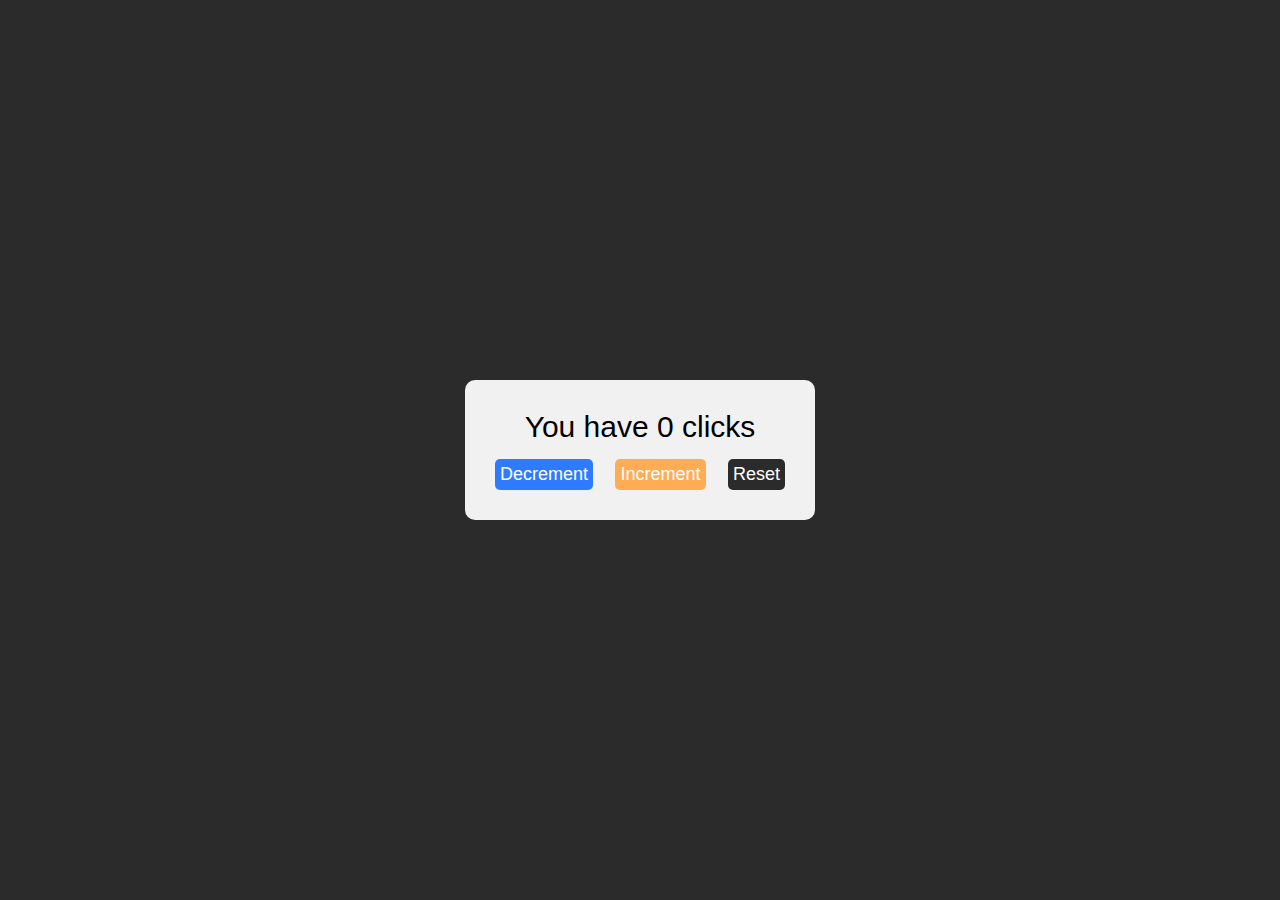
<file: COUNT-CLICK/index.html>
<!DOCTYPE html>
<html lang="en">
<head>
    <meta charset="UTF-8">
    <meta name="viewport" content="width=device-width, initial-scale=1.0">
    <link rel="stylesheet" href="styles/styles.css">
    <title>Document</title>
</head>
<body>
    <main class="contenedor">
        <article>
            <p style="text-align: center; margin-bottom: 15px;"> You have <span id="texto">0</span> clicks</p>
        </article>
        <article class="contenedor-botones">
            <button class="boton-restar" id="restar" >Decrement</button>
            <button class="boton-sumar" id="sumar">Increment</button>
            <button class="boton-reiniciar" id="reiniciar">Reset</button>
        </button>
    </main>
    
    
    <script src="js/script2.js"></script>
</body>
</html>
</file>
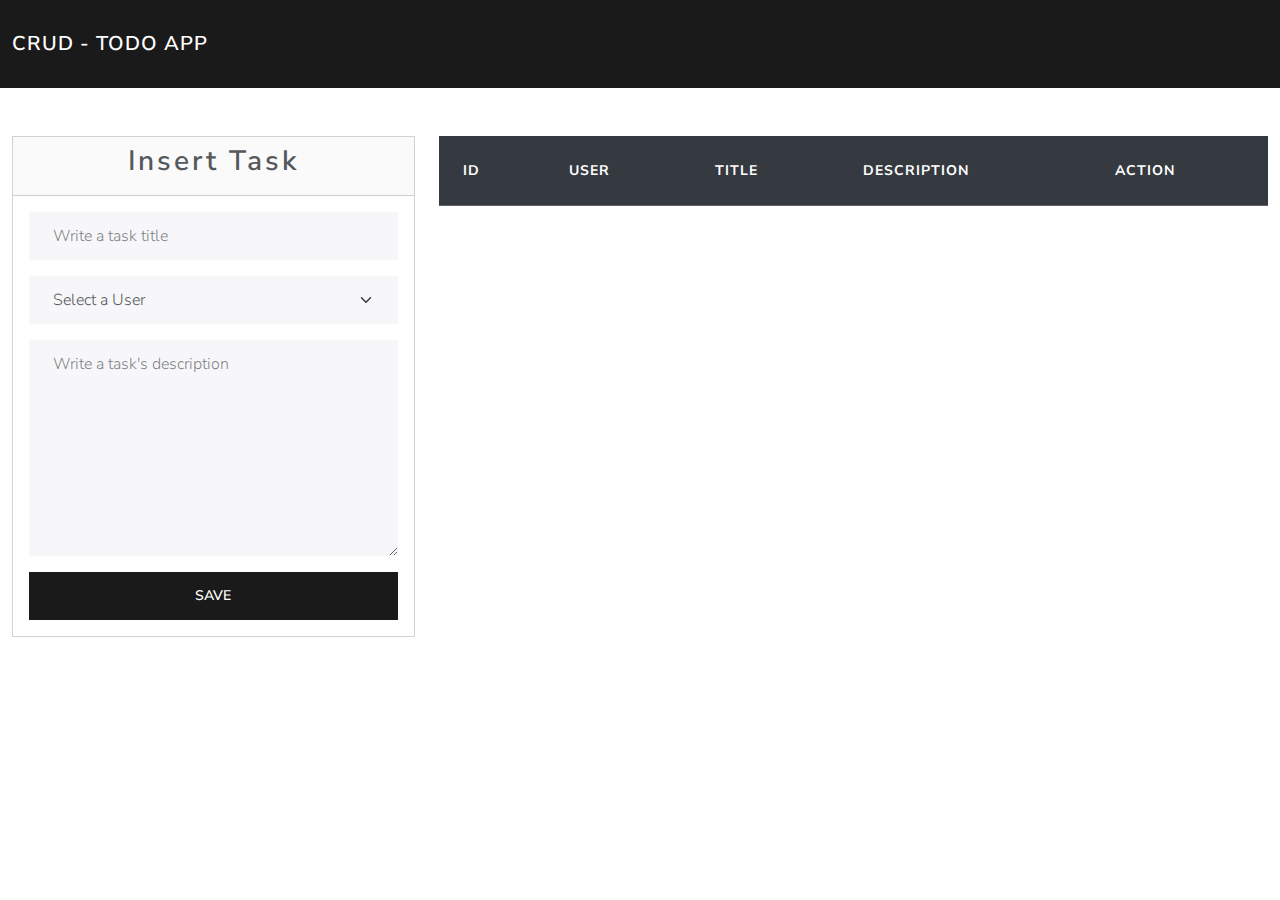
<file: crud/index.html>
<!DOCTYPE html>
<html lang="en">

<head>
  <meta charset="UTF-8">
  <meta name="viewport" content="width=device-width, initial-scale=1.0">
  <title>Crud App</title>
  <link rel="preload" href="assets/css/styles.css" as="style" />
  <link rel="stylesheet" href="assets/css/styles.css">
</head>

<body>
  <header>
    <nav class="navbar navbar-expand-lg bg-primary" data-bs-theme="dark">
      <div class="container-fluid">
        <a class="navbar-brand" href="#">CRUD - ToDo App</a>
      </div>
    </nav>
  </header>
  <main class="container-fluid mt-5">
    <section class="row">
      <article class="col-4">
        <div class="card">
          <header class="card-header">
            <p id="form-title" class="h2 text-center text-capitalize">Insert
              Task</p>
          </header>
          <form id="form-task" class="card-body">
            <div class="mb-3">
              <input type="text" class="form-control" name="title" id="title" placeholder="Write a task title" />
            </div>
            <div class="mb-3">
              <select class="form-select" name="users" id="users">
                <option selected disabled>Select a User</option>
                <hr class="border-dark" />
              </select>
            </div>
            <div class="mb-3">
              <textarea placeholder="Write a task's description" class="form-control" name="description"
                id="description" rows="8"></textarea>
            </div>
            <button id="boton-save" type="submit" class="btn btn-primary w-100">SAVE</button>
            <button id="boton-cancel" type="submit" class="hidden btn btn-danger w-100 mt-2">CANCEL</button>
          </form>
        </div>
      </article>
      <article class="col-8">
        <div class="table-responsive" style="max-height: 400px;">

          <table class="table table-dark table-hover">
            <thead>
              <tr>
                <th>ID</td>
                <th>User</td>
                <th>Title</td>
                <th>Description</td>
                <th>Action</td>
              </tr>
            </thead>
            <tbody class="filas">
              <tr>
                
              </tr>
            </tbody>
          </table>
        </div>
      </article>
    </section>
  </main>
  <!-- <script src="assets/js/petitions.js"></script> -->
  <script type="module" src="assets/js/app.js"></script>
</body>

</html>
</file>
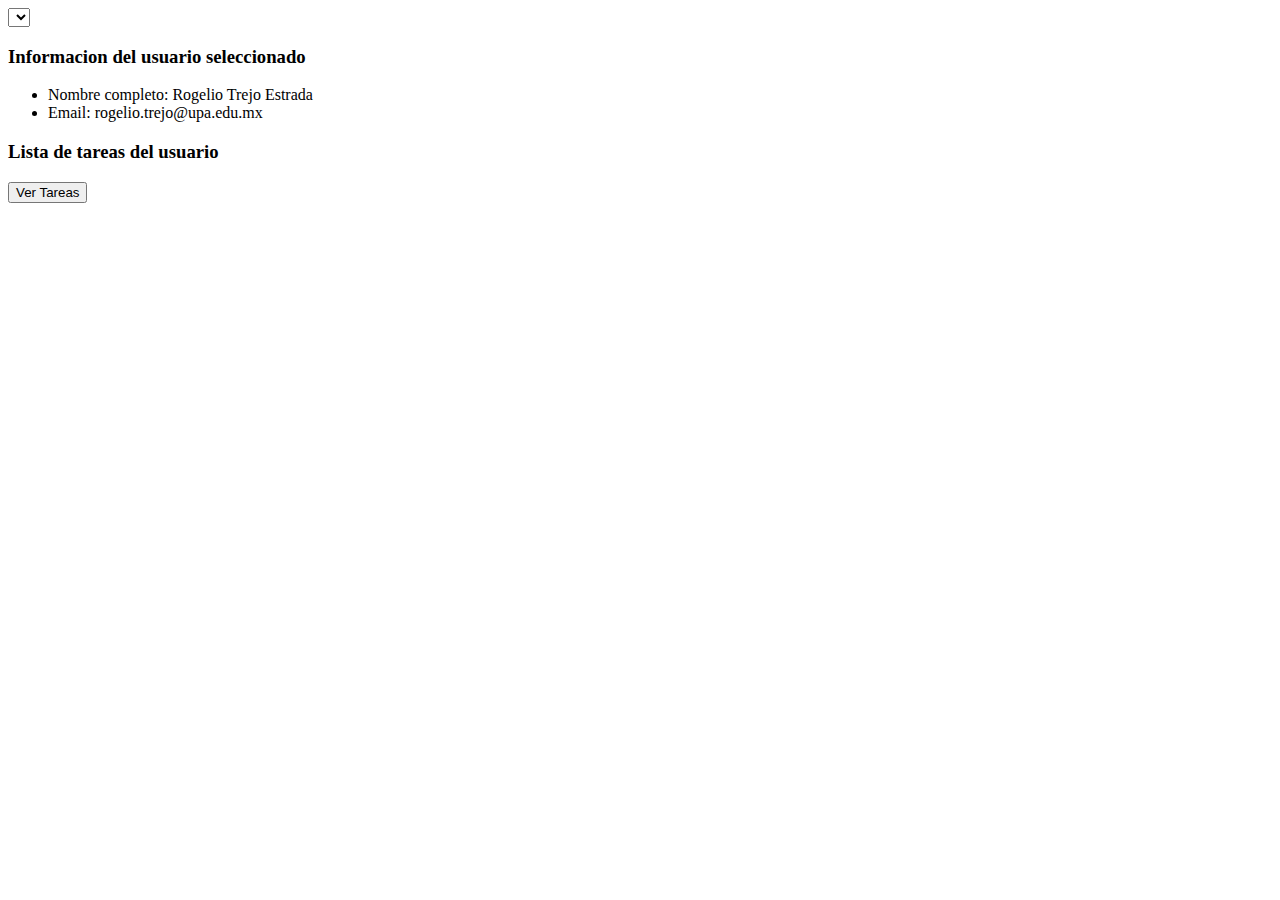
<file: todo-app/index.html>
<!DOCTYPE html>
<html lang="en">
  <head>
    <meta charset="UTF-8">
    <meta name="viewport" content="width=device-width, initial-scale=1.0">
    <title>Todo App</title>

    <!-- Estilos Css -->
    <style>
      * {
        box-sizing: border-box;
      }
    </style>
  </head>
  <body>
    <main class="container">
      <section class="userselects">
          <select name="select-users" id="select-users">

          </select>
      </section>
      <section class="user-container" id="user-container">
          <!-- Elemento de listas como se deben de ver las tareas -->
          <h3>Informacion del usuario seleccionado</h3>
          <ul>
            <li>Nombre completo: Rogelio Trejo Estrada</li>
            <li>Email: rogelio.trejo@upa.edu.mx</li>
          </ul>
        </div>
      </section>
      <section class="task-container" id="task-container">
        <!-- Elemento de lista, para mostar las tareas -->
        <h3>Lista de tareas del usuario</h3>
        <button id="boton-tareas">Ver Tareas</button>
        <ul>
          <!-- <li>
            <span>Nombre de la tarea</span>
            <input type="checkbox">
          </li> -->
        </ul>
      </section>
    </main>

    <script src="assets/js/app.js"></script>
  </body>
</html>
</file>
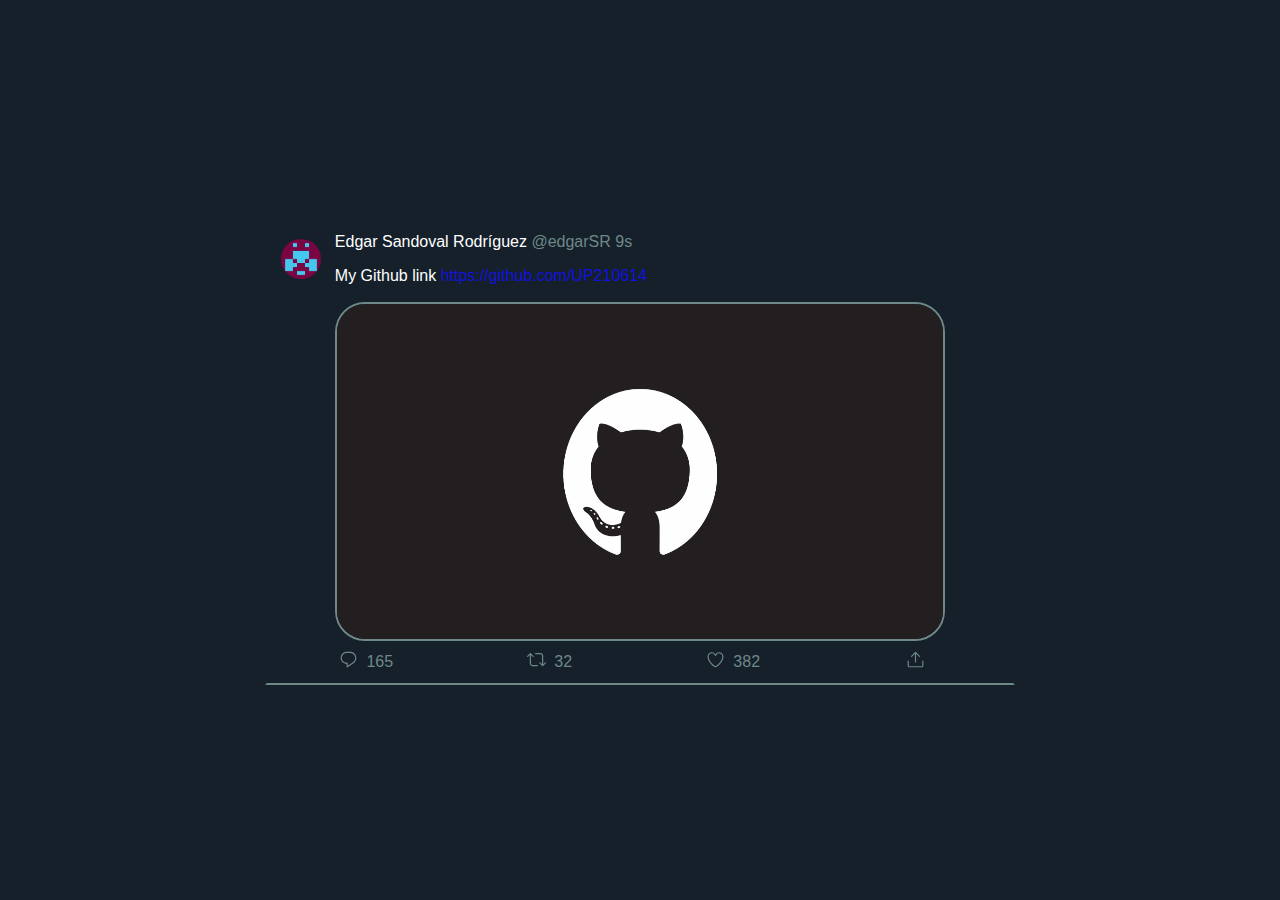
<file: twit-clone/index.html>
<!DOCTYPE html>
<html lang="en">

<head>
    <meta charset="UTF-8">
    <meta name="viewport" content="width=device-width, initial-scale=1.0">
    <link rel="stylesheet" href="css/styles.css">
    <title>Document</title>
</head>

<body>
    
    <div class="contenedor-twit">
        <div class="twit">
            <div class="contenedor-imagen-perfil">
                <img class="imagen-perfil" src="img/avatar.png" alt="">
            </div>
            <div class="twit-content">
                <p class="datos-perfil">Edgar Sandoval Rodríguez <span> @edgarSR 9s</span></>
                <p class="texto-twit">My Github link <a target="_blank"
                        href="https://github.com/UP210614">https://github.com/UP210614</a></p>
            </div>
            <div class="contenedor-imagen">
                <img class="imagen-twit" src="img/github.png" alt="">
            </div>

            <div class="bottom-row">
                <!-- Comment Button -->
                <div class="icon">
                    <div>
                        <svg viewBox="0 0 24 24" aria-hidden="true">
                            <g>
                                <path
                                    d="M14.046 2.242l-4.148-.01h-.002c-4.374 0-7.8 3.427-7.8 7.802 0 4.098 3.186 7.206 7.465 7.37v3.828c0 .108.044.286.12.403.142.225.384.347.632.347.138 0 .277-.038.402-.118.264-.168 6.473-4.14 8.088-5.506 1.902-1.61 3.04-3.97 3.043-6.312v-.017c-.006-4.367-3.43-7.787-7.8-7.788zm3.787 12.972c-1.134.96-4.862 3.405-6.772 4.643V16.67c0-.414-.335-.75-.75-.75h-.396c-3.66 0-6.318-2.476-6.318-5.886 0-3.534 2.768-6.302 6.3-6.302l4.147.01h.002c3.532 0 6.3 2.766 6.302 6.296-.003 1.91-.942 3.844-2.514 5.176z">
                                </path>
                            </g>
                        </svg>
                    </div>
                    <span>165</span>
                </div>
                <!-- Retweet Button -->
                <div class="icon">
                    <div>
                        <svg viewBox="0 0 24 24" aria-hidden="true">
                            <g>
                                <path
                                    d="M23.77 15.67c-.292-.293-.767-.293-1.06 0l-2.22 2.22V7.65c0-2.068-1.683-3.75-3.75-3.75h-5.85c-.414 0-.75.336-.75.75s.336.75.75.75h5.85c1.24 0 2.25 1.01 2.25 2.25v10.24l-2.22-2.22c-.293-.293-.768-.293-1.06 0s-.294.768 0 1.06l3.5 3.5c.145.147.337.22.53.22s.383-.072.53-.22l3.5-3.5c.294-.292.294-.767 0-1.06zm-10.66 3.28H7.26c-1.24 0-2.25-1.01-2.25-2.25V6.46l2.22 2.22c.148.147.34.22.532.22s.384-.073.53-.22c.293-.293.293-.768 0-1.06l-3.5-3.5c-.293-.294-.768-.294-1.06 0l-3.5 3.5c-.294.292-.294.767 0 1.06s.767.293 1.06 0l2.22-2.22V16.7c0 2.068 1.683 3.75 3.75 3.75h5.85c.414 0 .75-.336.75-.75s-.337-.75-.75-.75z">
                                </path>
                            </g>
                        </svg>
                    </div>
                    <span>32</span>
                </div>
                <!-- Like Button -->
                <div class="icon">
                    <div>
                        <svg viewBox="0 0 24 24" aria-hidden="true">
                            <g>
                                <path
                                    d="M12 21.638h-.014C9.403 21.59 1.95 14.856 1.95 8.478c0-3.064 2.525-5.754 5.403-5.754 2.29 0 3.83 1.58 4.646 2.73.814-1.148 2.354-2.73 4.645-2.73 2.88 0 5.404 2.69 5.404 5.755 0 6.376-7.454 13.11-10.037 13.157H12zM7.354 4.225c-2.08 0-3.903 1.988-3.903 4.255 0 5.74 7.034 11.596 8.55 11.658 1.518-.062 8.55-5.917 8.55-11.658 0-2.267-1.823-4.255-3.903-4.255-2.528 0-3.94 2.936-3.952 2.965-.23.562-1.156.562-1.387 0-.014-.03-1.425-2.965-3.954-2.965z">
                                </path>
                            </g>
                        </svg>
                    </div>
                    <span>382</span>
                </div>
                <!-- Share Button -->
                <div class="icon">
                    <div>
                        <svg viewBox="0 0 24 24" aria-hidden="true">
                            <g>
                                <path
                                    d="M17.53 7.47l-5-5c-.293-.293-.768-.293-1.06 0l-5 5c-.294.293-.294.768 0 1.06s.767.294 1.06 0l3.72-3.72V15c0 .414.336.75.75.75s.75-.336.75-.75V4.81l3.72 3.72c.146.147.338.22.53.22s.384-.072.53-.22c.293-.293.293-.767 0-1.06z">
                                </path>
                                <path
                                    d="M19.708 21.944H4.292C3.028 21.944 2 20.916 2 19.652V14c0-.414.336-.75.75-.75s.75.336.75.75v5.652c0 .437.355.792.792.792h15.416c.437 0 .792-.355.792-.792V14c0-.414.336-.75.75-.75s.75.336.75.75v5.652c0 1.264-1.028 2.292-2.292 2.292z">
                                </path>
                            </g>
                        </svg>
                    </div>
                </div>
            </div>
        </div>

    </div>

</body>

</html>
</file>
<file: COUNT-CLICK/styles/styles.css>
:root{
    --primary-color: #2F7BFF;
    --secondary-color: #FFAC54;
    --white-color: #f1f1f1;
    --black-color: #2c2b2b;
    /**/
    --font-size: 18px;
}

* {
    margin: 0;
    padding: 0;
    font-size: var(--font-size);
    box-sizing: border-box;
    position: relative;
}


body{
    font-family: 'Gill Sans', 'Gill Sans MT', Calibri, 'Trebuchet MS', sans-serif;
    background-color: var(--black-color);
    height: 100vh;
}

.contenedor{
    position: absolute;
    top: 50%;
    left: 50%;
    transform: translate(-50%,-50%);
    background-color: var(--white-color);
    display: flex;
    flex-direction: column;
    width: 350px;
    padding: 30px;
    border-radius: 10px;
}

span, p{
    font-size: 30px;
}

.contenedor-botones{
    display: flex;
    flex-wrap: wrap;
    justify-content: space-between;
    gap: 10px;
}





.boton-restar{
    background-color: var(--primary-color);
    color: white;
    border-radius: 5px;
    padding: 5px;
    border: none;
}

.boton-restar:hover{
    background-color: #2d72e9;
}

.boton-restar:active{
    background-color: #2d72e9;
}

.boton-reiniciar{
    background-color: var(--black-color);
    color: white;
    border-radius: 5px;
    padding: 5px;
    border: none;
}

.boton-reiniciar:hover{
    background-color: #252525;
}

.boton-reiniciar:active{
    background-color: #1f1e1e;
}


.boton-sumar{
    background-color: var(--secondary-color);
    color: white;
    border-radius: 5px;
    padding: 5px;
    border: none;
}

.boton-sumar:hover{
    background-color: #e59c4f;
}

.boton-sumar:active{
    background-color: #c58644;
}
</file>
<file: twit-clone/css/styles.css>
* {
    box-sizing: border-box;
}

:root {
    --colorGray: #6E8888;
    --icon-comentario: rgba(26,161,242);
    --icon-comentario-50: rgba(29,161,242,0.4);
    --icon-retwit: rgba(24,176,95);
    --icon-retwit-50: rgba(24,176,95,0.4);
    --icon-like: rgba(224,36,94);
    --icon-like-50: rgba(224,36,94,0.4);
    --icon-share: rgba(30,148,221);
    --icon-share-50: rgba(30,148,221,0.4);
}

/*Comentario*/

body {
    margin: 0;
    padding: 0;
    background-color: #15202B;

    height: 100vh;
    font-family: 'Gill Sans', 'Gill Sans MT', Calibri, 'Trebuchet MS', sans-serif;
    color: white;
    display: flex;
    flex-direction: column;
    justify-content: center;
    align-items: center;
}

a{
    text-decoration: none;
}
a:visited{
    color: inherit;
}
.contenedor-twit {
    width: 750px;
    height: 470px;
    transition: 0.6s;
    border-style: solid;
    border-width: 2px;
    border-color: transparent transparent var(--colorGray) transparent;
}

.contenedor-twit:hover {
    background-color: #293e52;
    cursor: pointer;
}

.twit {
    grid-template-columns: repeat(11, 1fr);
    display: grid;
    grid-template-rows: repeat(11, 1fr);
    height: 100%;
}


.twit span{
    color: var(--colorGray);
}

.imagen-twit {
    width: 100%;
    height: 100%;
    border-radius: 30px;
    border-style: solid;
    border-color: var(--colorGray);
    border-width: 2px;
}

.imagen-perfil {
    height: 40px;
    border-radius: 100%;
}

.contenedor-imagen-perfil {
    display: flex;
    justify-content: center;
    align-items: center;
    grid-row: 1/3;
}

.twit-content{
    grid-row: 1/3;
    grid-column: 2/11;
}

.texto-twit a{
    color: rgb(18, 18, 222);
}

.contenedor-imagen{
    grid-row: 3/11;
    grid-column: 2/11;
}

.bottom-row{
    grid-row: 11/12;
    grid-column: 2/11;
    display: flex;
    justify-content: space-between;
}

.bottom-row svg{
    height: 25px;
    fill: var(--colorGray);
    padding: 3px;
}

.icon{
    width: 60px;
    display: flex;
    align-items: center;
    justify-content: center;
    gap: 5px;
    color: var(--colorGray);
}

/**Comentario**/
.bottom-row .icon:nth-child(1):hover svg{
    background-color: var(--icon-comentario-50);
    fill: var(--icon-comentario);
    border-radius: 50%;
    transition: 0.5s;
}

.bottom-row .icon:nth-child(1):hover span{
    color: var(--icon-comentario);
    transition: 0.5s;
}
/**Retwit**/
.bottom-row .icon:nth-child(2):hover svg{
    background-color: var(--icon-retwit-50);
    fill: var(--icon-retwit);
    border-radius: 50%;
    transition: 0.5s;
}

.bottom-row .icon:nth-child(2):hover span{
    color: var(--icon-retwit);
    transition: 0.5s;
}
/**Like**/
.bottom-row .icon:nth-child(3):hover svg{
    background-color: var(--icon-like-50);
    fill: var(--icon-like);
    border-radius: 50%;
    transition: 0.5s;
}

.bottom-row .icon:nth-child(3):hover span{
    color: var(--icon-like);
    transition: 0.5s;
}
/**Share**/
.bottom-row .icon:nth-child(4):hover svg{
    background-color: var(--icon-share-50);
    fill: var(--icon-share);
    border-radius: 50%;
    transition: 0.5s;
}
</file>
<file: crud/assets/css/styles.css>
@import "https://www.nerdfonts.com/assets/css/webfont.css";
@import url(bootstrap.min.css);

.hidden{
    display: none;
}
</file>
